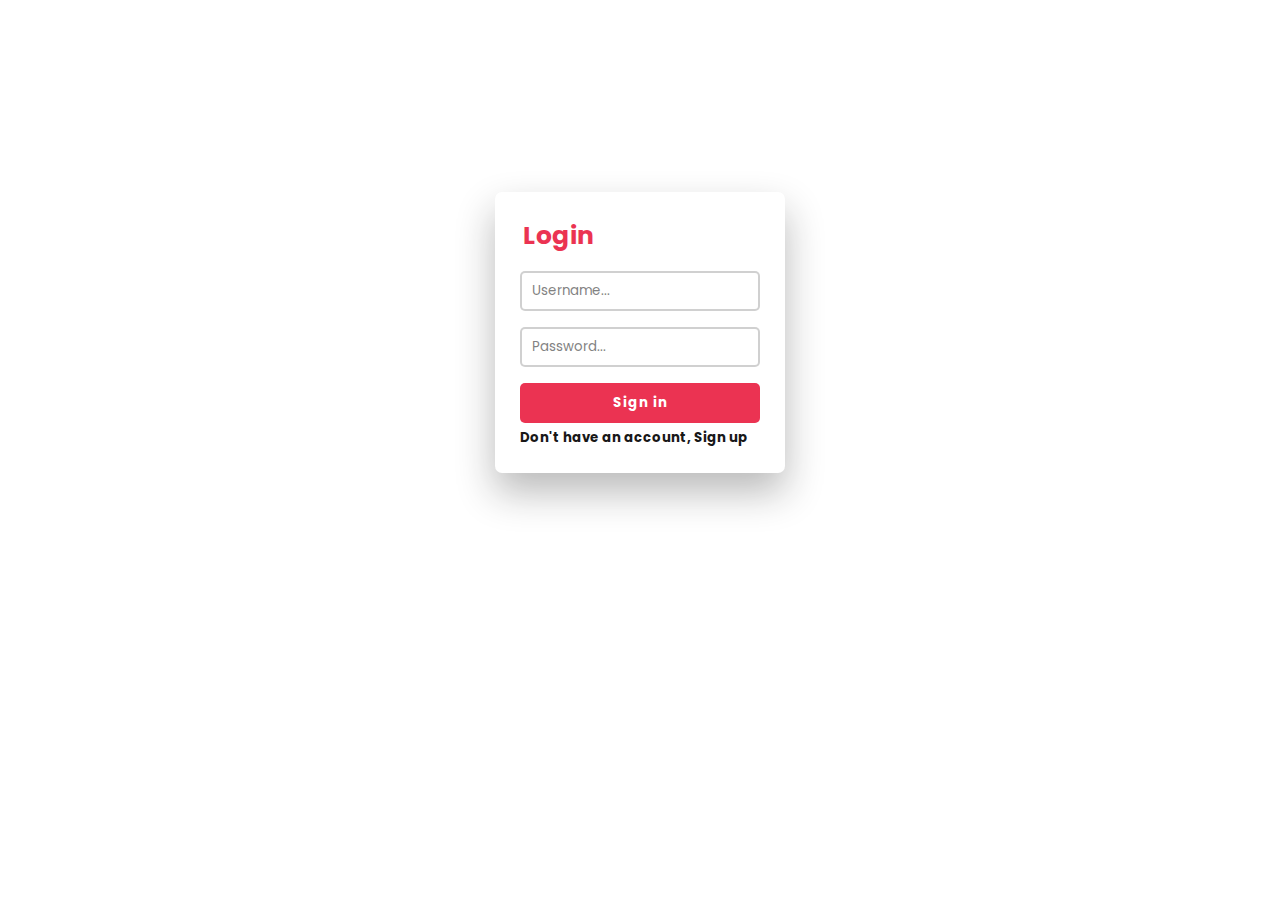
<file: client/Auth/login.html>
<!DOCTYPE html>
<html lang="en">

<head>
    <meta charset="UTF-8">
    <meta http-equiv="X-UA-Compatible" content="IE=edge">
    <meta name="viewport" content="width=device-width, initial-scale=1.0">
    <title>Document</title>
    <link rel="stylesheet" href="style.css">
    <link rel="stylesheet" href="login.css">
    <link rel="stylesheet" href="https://use.fontawesome.com/releases/v5.6.1/css/all.css"
        integrity="sha384-gfdkjb5BdAXd+lj+gudLWI+BXq4IuLW5IT+brZEZsLFm++aCMlF1V92rMkPaX4PP" crossorigin="anonymous">

</head>

<body>
    <main>

    <div class="blog_form_container">
        <div class="form_container">
            <div class="login_heading">
                Login
            </div>
            <form method="POST" action="">
                <div class="input-group mb-3">
                    <div class="input-group-append">
                        <span class="input-group-text"></span>
                    </div>
                    <input type="text" class="user" name="username" placeholder="Username..." class="form-control">
                </div>
                <div class="input-group mb-2">
                    <div class="input-group-append">
                        <span class="input-group-text"></span>
                    </div>
                    <input type="password" class="pass" name="password" placeholder="Password..." class="form-control">
                </div>
            
                <input type="submit" class="art_btn form_btn" name="" id=""  style="margin-top: 1rem;margin-bottom: 5px;" value="Sign in">
            
                <h5 id="messages">Don't have an account, <a href="">Sign up</a> </h5>

            </form>
        </div>
    </div>
</main>

</body>

</html>
</file>
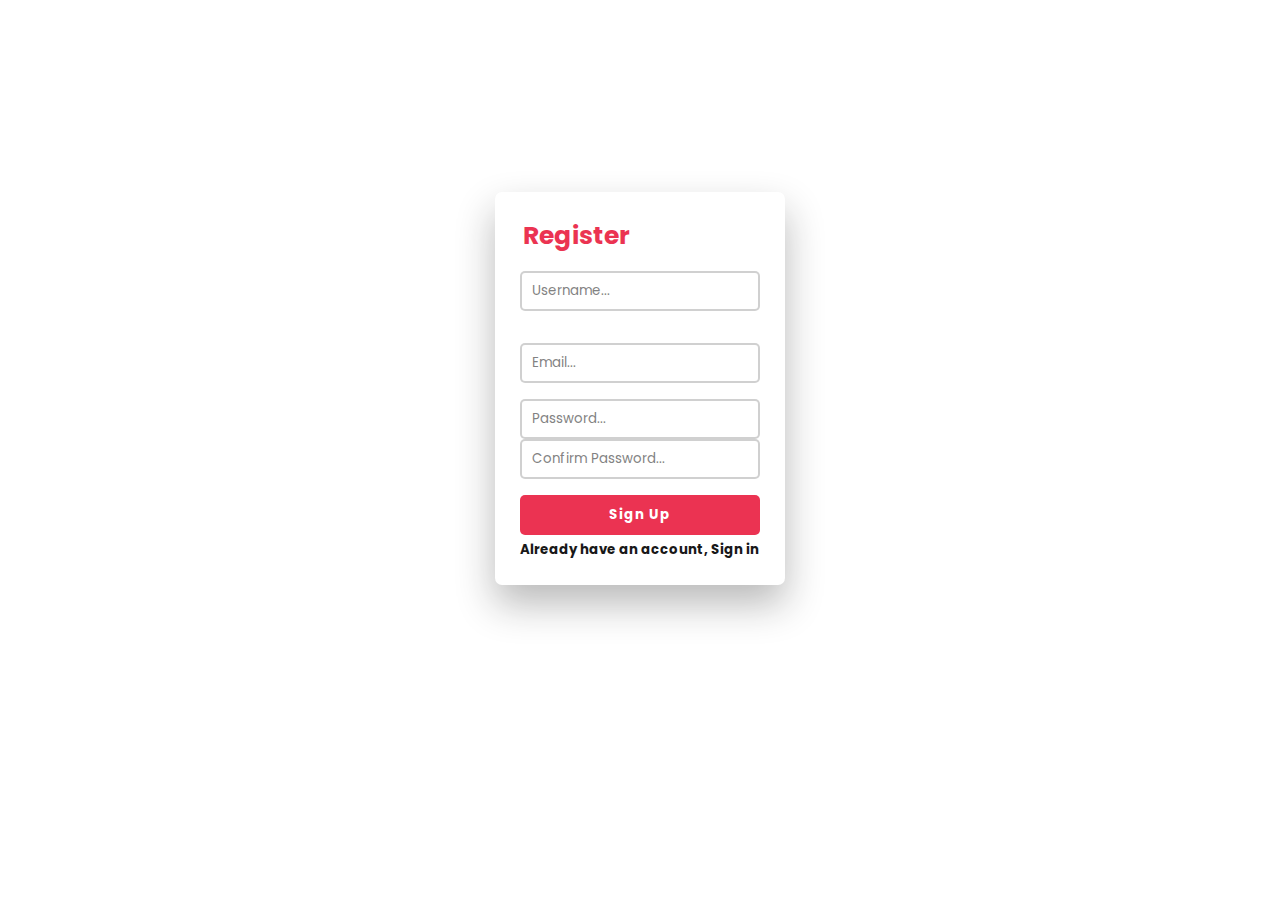
<file: client/Auth/register.html>
<!DOCTYPE html>
<html lang="en">

<head>
    <meta charset="UTF-8">
    <meta http-equiv="X-UA-Compatible" content="IE=edge">
    <meta name="viewport" content="width=device-width, initial-scale=1.0">
    <title>Document</title>
    <link rel="stylesheet" href="style.css">
    <link rel="stylesheet" href="login.css">
    <link rel="stylesheet" href="https://use.fontawesome.com/releases/v5.6.1/css/all.css"
        integrity="sha384-gfdkjb5BdAXd+lj+gudLWI+BXq4IuLW5IT+brZEZsLFm++aCMlF1V92rMkPaX4PP" crossorigin="anonymous">

</head>

<body>
    <main>

    <div class="blog_form_container">
        <div class="form_container">
            <div class="login_heading">
                Register
            </div>
            <form method="POST" action="">
                <div class="input-group mb-3">
                    <div class="input-group-append">
                        <span class="input-group-text"></span>
                    </div>
                    <input type="text" class="user" name="username" placeholder="Username..." class="form-control">
                </div>
                <div class="input-group mb-3">
                    <div class="input-group-append">
                        <span class="input-group-text"></span>
                    </div>
                    <input type="email" class="user" name="email" placeholder="Email..." class="form-control">
                </div>
                <div class="input-group mb-2">
                    <div class="input-group-append">
                        <span class="input-group-text"></span>
                    </div>
                    <input type="password" class="pass" name="password" placeholder="Password..." class="form-control">
                </div>
                <div class="input-group mb-2">
                    <div class="input-group-append">
                        <span class="input-group-text"></span>
                    </div>
                    <input type="password" class="pass" name="password" placeholder="Confirm Password..." class="form-control">
                </div>
            
                <input type="submit" class="art_btn form_btn" name="" id=""  style="margin-top: 1rem;margin-bottom: 5px;" value="Sign Up">
            
                <h5 id="messages">Already have an account, <a href="">Sign in</a> </h5>
            </form>
        </div>
    </div>
</main>

</body>

</html>
</file>
<file: client/Auth/style.css>
@import url('https://fonts.googleapis.com/css2?family=Poppins:wght@100;500&display=swap');

* {
    margin: 0;
    padding: 0;
    box-sizing: border-box;
    transition: 0.5s ease;
    font-family: 'Poppins', sans-serif;
    margin: auto;
    max-width: 120rem;
    font-style: normal;
    cursor:default;
}

a:-webkit-any-link{
  color: black;
}

.container {
  max-width: 90%;
  margin: auto;
}

.scontainer {
  max-width: 80%;
  margin: auto;
}

.flex {
  display: flex;
}

.flex1 {
  display: flex;
  justify-content: space-between;
}

/*----------header--------*/
nav {
  height: 10vh;
  line-height: 10vh;
  background: transparent;
  text-align: center;
}

.logo{
  filter:brightness(14.5) ;
}

.logo img {
  margin-top: 20px;
}

nav ul {
  width: 100%;
  display: flex;
  list-style: none;
}

nav ul li {
  margin-left: 20px;
}

nav li a {
  text-decoration: none;
  color: #fff;
  text-transform: capitalize;
  transition: 0.5s;
}

nav li a:hover {
  color: #e3c8cd;
}

.media_button i {
  font-size: 20px;
  display: none;
}

.account i {
  color: #e91d40;
  margin: 30px 20px 0 0;
}

@media only screen and (max-width:768px) {
  .main_list {
    overflow: hidden;
    height: 0;
    width: 100%;
    position: absolute;
    left: 0;
    top: 10%;
    padding: 0 0 0 40px;
    transition: 0.5s;
  }

  nav .show_list {
    height: 250px;
    background: white;
  }

  nav ul {
    flex-direction: column;
  }

  nav ul li a {
    line-height: 40px;
    display: table;
  }

  .media_button i {
    display: block;
    margin-top: 20px;
    background: #e91d40;
    padding: 10px;
    color: white;
    cursor: pointer;
  }

  .account {
    display: none;
  }
}

/*----------header--------*/
/*----------home--------*/
.left {
  width: 35%;
}

.right {
  width: 65%;
  overflow-x: hidden;
}

button {
  padding: 15px 50px;
  margin: 20px 20px 0 0;
  border-radius: 50px;
  border: none;
  background: #e91d40;
  color: white;
}

.btn1 {
  border: 2px solid white;
}

.btn2 {
  background: white;
  color: black;
}

.home {
  position: relative;
  color: white;
}

.home .left {
  padding: 150px 0 0 65px;
  margin-top: 50px;
}

.home .right {
  margin-top: 100px;
}

.home::after {
  content: '';
  position: absolute;
  top: 0;
  background-image: url('../image/image.png');
  background-size: contain;
  filter: grayscale(5px);
  background-repeat: no-repeat;
  height: 120vh;
  width: 100%;
  z-index: -1;
  margin-top: -80px;
  margin-left: -90px;
}

.time_box {
  margin: 0 50px 0 0;
  border: 1px solid white;
  padding: 20px;
  border-radius: 10px;
}

.time_box h1 {
  font-size: 50px;
  margin-left: 10px;
}

.time_box span {
  font-size: 14px;
  margin-left: 15px;
}

.home h2 {
  font-size: 50px;
  margin: 20px 0 20px 0;
}

/*----------home--------*/
/*----------latest--------*/
.top {
  margin-top: 100px;
}

.mtop {
  margin-top: 50px;
}

.heading {
  text-align: center;
  position: relative;
  margin-bottom: 120px;
}

.heading h1 {
  font-size: 40px;
  font-weight: 400;
}

.heading button {
  padding: 15px 80px;
  font-weight: bold;
  position: absolute;
  top: 0;
  left: 42%;
  font-size: 15px;
}

.heading .lines {
  position: relative;
  width: 100%;
}

.heading .line {
  border: 1px solid #e3e3e3;
  width: 45%;
  height: 3px;
  border-left: none;
  position: absolute;
  left: 0;
  top: 43px;
  z-index: 1;
}

.heading .line i {
  position: absolute;
  right: -1px;
  top: -7px;
  color: white;
}

.heading .line2 {
  right: 0;
  left: 59%;
  border-radius: none;
}

.heading .line2 i {
  left: -100%;
}

.grid {
  display: grid;
  grid-template-columns: repeat(3, 1fr);
  grid-gap: 30px;
}

.latest .scontainer {
  padding: 50px;
  text-align: center;
}

.latest .box {
  background: #f9f9f9;
  padding: 30px;
  border: 1px solid #e3e3e3;
  border-radius: 10px;
  transition: 0.5s;
}

.latest .box:hover {
  border: 1px solid #e91d40;
  cursor: pointer;
}

.latest .img {
  position: relative;
}

.latest .img .flex1 {
  width: 100%;
  position: absolute;
  top: 0;
}

.latest .img label {
  width: 50px;
  height: 50px;
  line-height: 50px;
  border-radius: 50%;
  color: white;
  background: #e91d40;
  text-align: center;
}

.latest .img i {
  color: #e91d40;
  font-size: 20px;
  line-height: 50px;
}

.latest .detalis h2 {
  font-weight: 400;
  color: #e91d40;
  margin: 20px 0 20px 0;
}

.latest .detalis h2 span {
  text-decoration: line-through;
  font-size: 14px;
  color: grey;
}

.latest .detalis button {
  margin: 0;
  margin-top: 20px;
}

/*----------latest--------*/
/*----------slider--------*/
ul {
  list-style: none;
}

.slider {
  background: #e91d40;
  padding: 80px 0 0 0;
  color: white;
}

.slider p {
  font-size: 20px;
}

.slider h1 {
  font-size: 50px;
  font-weight: 400;
  margin: 20px 0 20px 0;
}

.slider ul li {
  font-size: 22px;
  opacity: 0.8;
  margin-top: 15px;
  white-space: 5px;
}

.slider h2 {
  font-size: 30px;
  font-weight: 400;
  margin: 40px 0 30px 0;
}

.owl-nav .owl-prev i,
.owl-nav .owl-next i {
  position: absolute;
  top: 35%;
  cursor: pointer;
  font-size: 50px;
}

.owl-nav .owl-prev i {
  left: -33px;
}

.owl-nav .owl-next i {
  right: -33px;
}

.owl-nav .owl-prev i:hover,
.owl-nav .owl-next i:hover {
  color: #71ec6e;
}

/*----------slider--------*/
/*----------Popular--------*/
.Popular {
  color: black;
}

.Popular.latest {
  background: none;
}

/*----------Popular--------*/
/*----------wrapper--------*/
.wrapper {
  background-image: url("../image/back.jpg");
  background-size: cover;
  height: 100vh;
  width: 100%;
  text-align: center;
  position: relative;
}

.wrapper::after {
  content: '';
  position: absolute;
  top: 0;
  left: 0;
  width: 100%;
  height: 100vh;
  background: #d63c56bf;
}

.wrapper .scontainer {
  position: relative;
  z-index: 1;
}

.wrapper .text {
  padding: 100px 50px;
  color: white;
}

.wrapper h1 {
  font-size: 40px;
  margin: 20px 0 20px 0;
  font-weight: 400;
}

.wrapper h3 {
  font-size: 25px;
  margin-bottom: 30px;
  font-weight: 400;
}

/*----------wrapper--------*/
/*----------Assesories--------*/
.Assesories {
  margin-top: 25%;
}

/*----------Assesories--------*/
/*----------shipping--------*/
.shipping {
  padding: 50px;
  background: #e91d40;
  color: white;
}

.shipping .img {
  border: 1px solid white;
  border-radius: 50%;
  text-align: center;
  margin-right: 20px;
  padding: 30px;
}

.shipping i {
  font-size: 20px;
}

.shipping h3 {
  font-weight: 400;
  margin-bottom: 10px;
}

.shipping p {
  opacity: 1;
  line-height: 20px;
}

/*----------shipping--------*/
/*----------footer--------*/
footer {
  background: black;
}

footer .scontainer {
  padding: 70px 50px;
  color: white;
}

footer h3 {
  margin: 30px 0 20px 0;
}

footer h1 {
  color: white;
  margin: 15px 0 10px 0;
}

footer li,
footer p {
  margin: 15px 0 10px 0;
  color: grey;
}

footer input {
  padding: 10px;
  background: none;
  border: none;
}

footer .input {
  background: rgba(255, 255, 255, 0.1);
  margin-bottom: 20px;
}

footer .input i {
  margin: 15px;
}

footer .social_media i {
  width: 40px;
  height: 40px;
  line-height: 40px;
  border-radius: 50%;
  border: 1px solid grey;
  text-align: center;
  margin-top: 20px;
  margin-right: 20px;
  color: grey;
}

/*----------footer--------*/
@media only screen and (max-width:768px) {

  /*----------home--------*/
  .home .content {
    flex-direction: column;
  }

  .left, .right {
    width: 100%;
  }

  .home .left {
    padding: 50px 100px 50px 50px;
  }

  .home::after {
    background-size: cover;
    height: 70vh;
  }

  .ani_image img {
    width: 100%;
    height: 100%;
  }

  /*----------home--------*/
  /*----------latest--------*/
  .heading button {
    left: 30%;
  }

  .heading .line {
    display: none;
  }

  .grid {
    grid-template-columns: repeat(2, 1fr);
  }

  .latest .scontainer {
    padding: 0;
  }

  .latest .box {
    padding: 10px;
  }

  /*----------latest--------*/
  /*----------slider--------*/
  .slider .item {
    flex-direction: column;
    flex-direction: column-reverse;
  }

  /*----------slider--------*/
  .shipping .grid {
    grid-template-columns: repeat(1, 1fr);
  }
}

@media only screen and (max-width:511px) {
  .home::after {
    height: 100vh;
  }

  .time_box {
    display: none;
  }

  .grid {
    grid-template-columns: repeat(1, 1fr);
  }

  .heading h1 {
    font-size: 35px;
  }

  .heading button {
    left: 20%;
  }

  footer .scontainer,
  .latest .scontainer {
    padding: 0;
  }

  .shipping {
    padding: 50px 0 50px 0;
  }
}

.slider{
  display: none;
}

button{
  cursor: pointer;
}
a{
  text-decoration: none;
  cursor: pointer;
}
</file>
<file: client/Auth/login.css>
main{
    display: flex;
    justify-content: center;
    align-items: center;
    margin-top: 15%;
}

.login_heading{
    color: #e91d40;
    font-weight: bolder;
    font-size: 25px;
    padding-left: 3px;
}
a{
    text-decoration: none;
    color: #e91d40;
}

.form_container{
    background-color: #fff;
    padding: 25px;
    border-radius: 7px;
    opacity: 0.9;
    box-shadow: 0px 19px 38px 0px rgba(0,0,0,0.3);
    
}

.form_btn{
    background-color: #e91d40;
    color: #fff;
    outline: none;
    border: none;
    padding-left: 30px;
    padding-right: 30px;
    font-weight: bolder;
    letter-spacing: 1px;

}

.user{
    margin-top: 1rem;
    margin-bottom: 1rem;
}
.pad{
    margin-bottom: 1rem;
}

input{
    width: 15rem;
    height: 2.5rem;
    padding: 10px;
    border: 2px solid rgb(0, 0, 0, 0.2);
    border-radius: 5px;
    outline: none;

}
</file>
